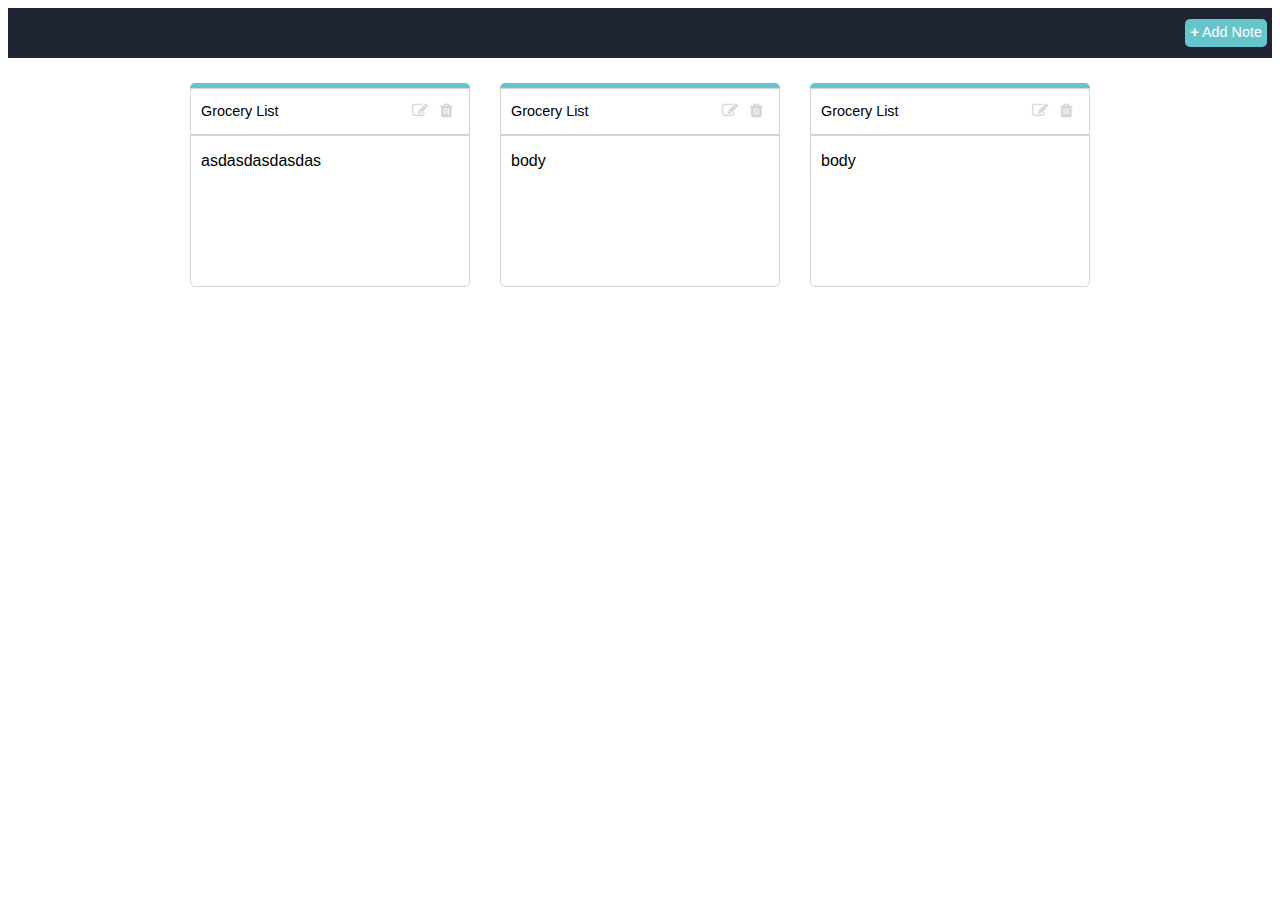
<file: index.html>
<!DOCTYPE html>
<html>
    <head>
        <meta charset="utf-8">
        <meta http-equiv="X-UA-Compatible" content="IE=edge,chrome=1">
        <title></title>
        <meta name="description" content="">
        <meta name="viewport" content="width=device-width, initial-scale=1">
        <link rel="stylesheet" href="https://cdnjs.cloudflare.com/ajax/libs/font-awesome/4.7.0/css/font-awesome.min.css">
        <link rel="stylesheet" href="assets/css/main.css">
    </head>
    <body>
        <header class="site-header">
          <div class="blueBtn newNote">
            <b class="sign">+</b>   Add Note
          </div>
        </header>
        <div class="container">
          <div class="notes">
            <div class="box small-note" id="3">
              <div class="note color"></div>
              <div class="note title">
                  <p id='ptitle'>Grocery List</p>
                  <div class="function">
                    <button class="btn edit"><i class="fa fa-edit"></i></button>
                    <button class="btn trash"><i class="fa fa-trash"></i></button>
                  </div>
              </div>
              <div class="main">
                <div class="note inner">
                     <p>asdasdasdasdas</p>
                </div>
              </div>
            </div>
            <div class="box small-note">
              <div class="note color"></div>
              <div class="note title">
                  <p>Grocery List</p>
                  <div class="function">
                    <button class="btn edit"><i class="fa fa-edit"></i></button>
                    <button class="btn trash"><i class="fa fa-trash"></i></button>
                  </div>
              </div>
              <div class="main">
                <div class="note inner">
                     <p>body</p>
                </div>
              </div>
            </div>
            <div class="box small-note">
              <div class="note color"></div>
              <div class="note title">
                  <p>Grocery List</p>
                  <div class="function">
                    <button class="btn edit"><i class="fa fa-edit"></i></button>
                    <button class="btn trash"><i class="fa fa-trash"></i></button>
                  </div>
              </div>
              <div class="main">
                <div class="note inner">
                     <p>body</p>
                </div>
              </div>
            </div>
        </div>
        <div id="addingPage" class="modal">
          <div class="modal-content">
              <div class="box edit-note">
                <div class="e-color"></div>
                <div class="e-choose-color">
                  <button class="color-btn red"></button>
                  <button class="color-btn green"></button>
                  <button class="color-btn yellow"></button>
                  <button class="color-btn blue"></button>
                </div>
                <div class="e-title">
                    <input type="text" name="title" placeholder="Untitled">
                </div>
                <div class="e-main">
                  <div class="e-inner">
                    <textarea placeholder="Just start typing here..."></textarea>
                  </div>
                </div>
                <footer id='modalFooter'>
                    <button class="m-button cancelBtn">Cancel</button>
                    <button class="m-button blueBtn addNote">Add</button>
                </footer>
              </div>
          </div>
        </div>
        <div id="deleteNote" class="modal">
          <div class="delete-modal-content">
               <div class="box">
               <div class="d-title">
                 <p>Delete Note</p>
               </div>
               <div class="d-main">
                 <p>Are you sure you want to delete this note?</p>
               </div>
                <footer>
                    <button class="d-button cancelBtn">Cancel</button>
                    <button class="d-button blueBtn">Delete</button>
                </footer>
                </div>
              </div>
          </div>
        </div>

        <script src="js/main.js"></script>
    </body>
</html>
</file>
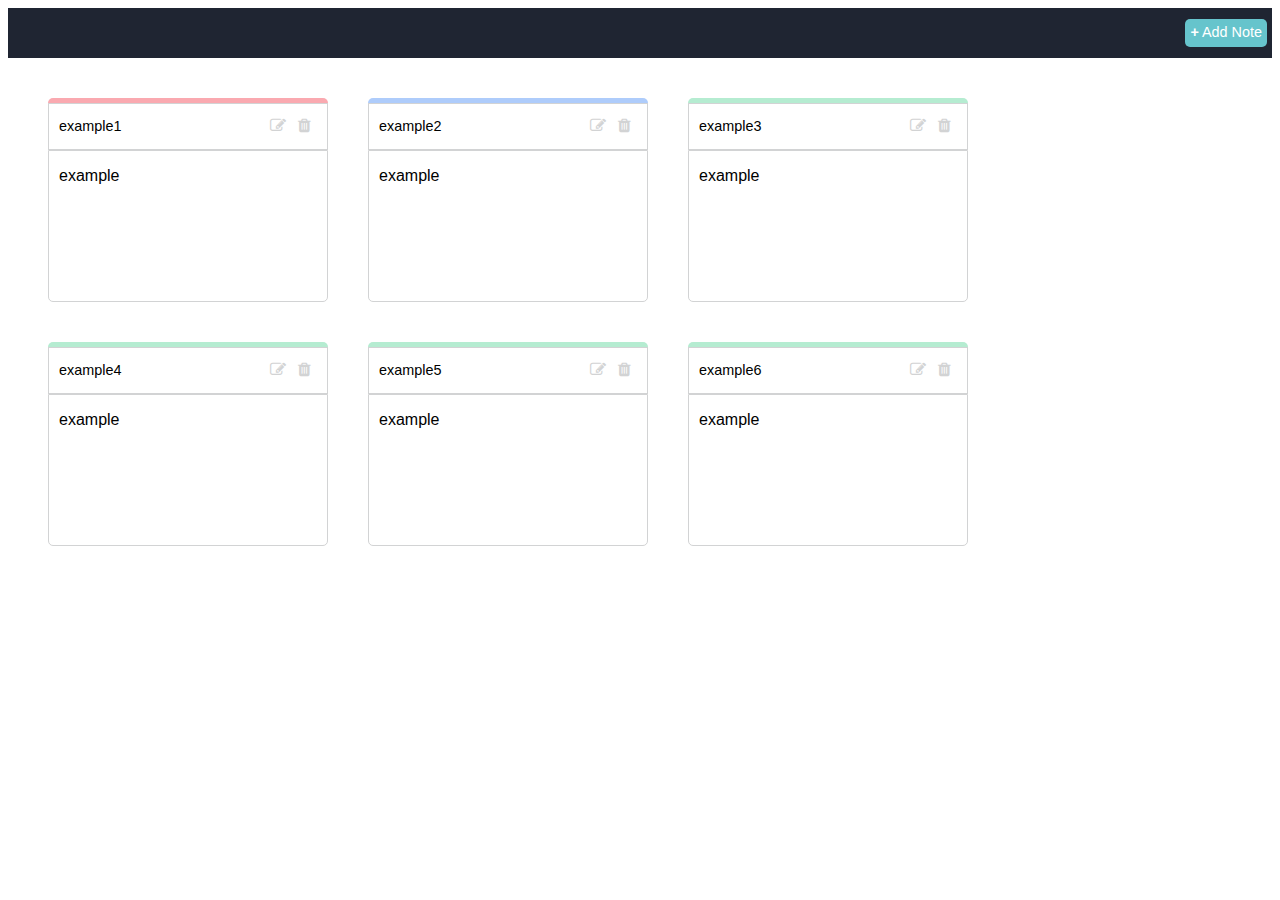
<file: upload/index.html>
<!DOCTYPE html>
<html>
    <head>
        <meta charset="utf-8">
        <meta http-equiv="X-UA-Compatible" content="IE=edge,chrome=1">
        <title></title>
        <meta name="description" content="">
        <meta name="viewport" content="width=device-width, initial-scale=1">
        <link rel="stylesheet" href="https://cdnjs.cloudflare.com/ajax/libs/font-awesome/4.7.0/css/font-awesome.min.css">
        <link rel="stylesheet" href="assets/css/main.css">
    </head>
    <body>
        <header class="site-header">
          <div class="blueBtn newNote">
            <b class="sign">+</b>   Add Note
          </div>
        </header>
        <div class="container">
          <div class="notes"></div>
        <div id="addingPage" class="modal">
          <div class="modal-content">
              <div class="box edit-note">
                <div class="e-color"></div>
                <div class="e-choose-color">
                  <button class="color-btn red"></button>
                  <button class="color-btn green"></button>
                  <button class="color-btn yellow"></button>
                  <button class="color-btn blue"></button>
                </div>
                <div class="e-title">
                    <input type="text" name="title" placeholder="Untitled">
                </div>
                <div class="e-main">
                  <div class="e-inner">
                    <textarea placeholder="Just start typing here..."></textarea>
                  </div>
                </div>
                <footer id='modalFooter'>
                    <button class="m-button cancelBtn">Cancel</button>
                    <button class="m-button blueBtn addNote">Add</button>
                </footer>
              </div>
          </div>
        </div>
        <div id="deleteNote" class="modal">
          <div class="delete-modal-content">
               <div class="box">
               <div class="d-title">
                 <p>Delete Note</p>
               </div>
               <div class="d-main">
                 <p>Are you sure you want to delete this note?</p>
               </div>
                <footer>
                    <button class="d-button cancelBtn">Cancel</button>
                    <button class="d-button blueBtn">Delete</button>
                </footer>
                </div>
              </div>
          </div>
        </div>
        <script src="js/dummyData.js"></script>
        <script src="js/helper.js"></script>
        <script src="js/smallNoteTemplate.js"></script>
        <script src="js/main.js"></script>
    </body>
</html>
</file>
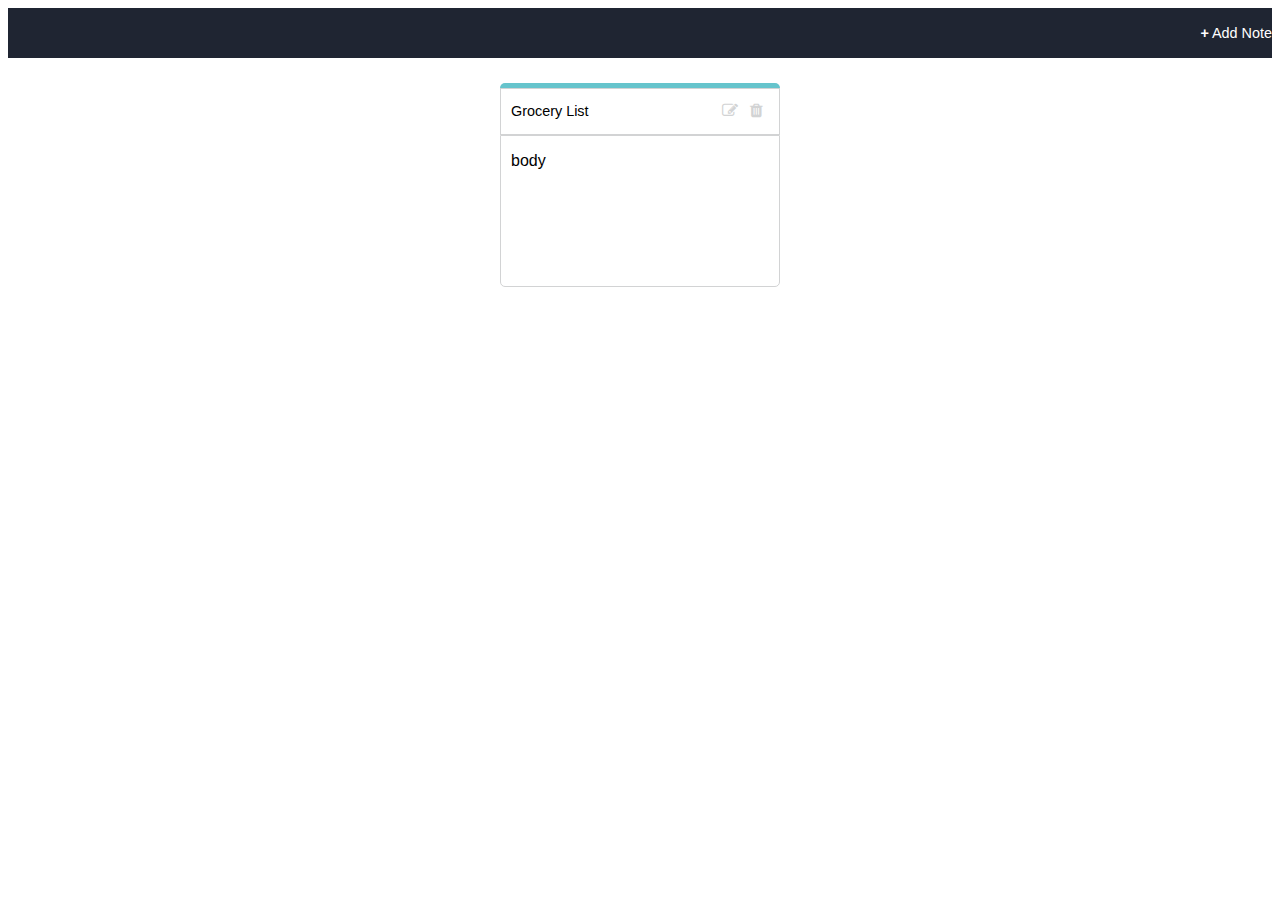
<file: temp.html>
<!DOCTYPE html>
<html>
    <head>
        <meta charset="utf-8">
        <meta http-equiv="X-UA-Compatible" content="IE=edge,chrome=1">
        <title></title>
        <meta name="description" content="">
        <meta name="viewport" content="width=device-width, initial-scale=1">
        <link rel="stylesheet" href="https://cdnjs.cloudflare.com/ajax/libs/font-awesome/4.7.0/css/font-awesome.min.css">
        <link rel="stylesheet" href="assets/css/main.css">
    </head>
    <body>
        <header class="site-header">
          <div class="add">
            <b class="sign">+</b>   Add Note
          </div>
        </header>
        <div class="container">
          <div class="notes">
            <div class="box small-note">
              <div class="note color"></div>
              <div class="note title">
                  <p>Grocery List</p>
                  <div class="function">
                    <button class="btn edit"><i class="fa fa-edit"></i></button>
                    <button class="btn trash"><i class="fa fa-trash"></i></button>
                  </div>
              </div>
              <div class="main">
                <div class="note inner">
                     <p>body</p>
                </div>
              </div>
            </div>
        </div>
        <div id="addingPage" class="modal">
          <div class="modal-content">
              <div class="box edit-note">
                <div class="e-color"></div>
                <div class="e-choose-color">
                  <button class="color-btn red selected"></button>
                  <button class="color-btn green"></button>
                  <button class="color-btn yellow"></button>
                  <button class="color-btn blue"></button>
                </div>
                <div class="e-title">
                    <input type="text" name="title" placeholder="Untitled">
                </div>
                <div class="e-main">
                  <div class="e-inner">
                    <textarea placeholder="Describe yourself here..."></textarea>
                  </div>
                </div>
                <footer>
                    <button class="m-button">Cancel</button>
                    <button class="m-button">Add</button>
                </footer>
              </div>
          </div>
        </div>
        <div id="deleteNote" class="modal">
          <div class="delete-modal-content">
               <div class="box">
               <div class="d-title">
                 <p>Delete Note</p>
               </div>
               <div class="d-main">
                 <p>Are you sure you want to delete this note?</p>
               </div>
                <footer>
                    <button class="m-button">Cancel</button>
                    <button class="m-button">Add</button>
                </footer>
                </div>
              </div>
          </div>
        </div>

        <script src="js/main.js"></script>
    </body>
</html>
</file>
<file: assets/css/main.css>
/* write your style definitions here or create css files and include them here */
body {
  font-family: sans-serif;
}

/* header */
.site-header {
  display: flex;
  justify-content: flex-end;
  align-items: center;
  font-size: 0.9rem;
  background: #1f2532;
  color: #ffffff;
  width: 100%;
  height: 50px;
}

.function {
  display: flex;
  align-self: center;
  order: 2;
}

.blueBtn {
  background: #66c4cc;
  color: #ffffff;
  margin: 5px;
  padding: 5px;
  border-radius: 5px;
  cursor: pointer;
  width: 100px;
}

.blueBtn.changed {
  background: #66c4cc;
}
.cancelBtn {
  background: #d2d3d4;
  color: #ffffff;
  margin: 5px;
  padding: 5px;
  border-radius: 5px;
  cursor: pointer;
  width: 100px;
}

.newNote {
  height: 35%;
  width: auto;
}

/* button */
.btn {
  background-color: #ffffff;
  border: none;
  color: #d2d3d4;
  font-size: 16px;
  cursor: pointer;
}

.btn :hover {
  color: #66c4cc;
}

/*Notes*/
.container {
  margin: 10px;
}

.notes {
  display: flex;
  flex-direction: row;
  flex-wrap: wrap;
  justify-content: center;
}

.box {
  display: flex;
  flex-direction: column;
  color: black;
}
/************************/
/* Note Grid */
/************************/

.small-note {
  width: 280px;
  height: 280px;
  padding: 10px;
  margin: 5px;
}

.note {
  display: flex;
  justify-content: space-between;
  padding-left: 10px;
  padding-right: 10px;
}

.color {
  border-radius: 5px 5px 0px 0px;
  height: 5px;
  background: #66c4cc;
}

.title {
  display: flex;
  border: 1px solid #d2d3d4;
  flex-wrap: nowrap;
  align-content: flex-end;
  font-size: 0.9rem;
  background: #ffffff;
}

.main {
  border: 1px solid #d2d3d4;
  height: 150px;
  background: #ffffff;
  overflow: scroll;
  border-radius: 0px 0px 5px 5px;
}

.inner {
  height: 100%;
  padding-left: 10px;
}

/************************/
/* The Add page modal */
/************************/

/* The Modal (background) */
.modal {
  display: none; /* Hidden by default */
  position: fixed; /* Stay in place */
  z-index: 1; /* Sit on top */
  padding-top: 100px; /* Location of the box */
  left: 0;
  top: 0;
  width: 100%; /* Full width */
  height: 100%; /* Full height */
  overflow: auto; /* Enable scroll if needed */
  background-color: rgb(0, 0, 0); /* Fallback color */
  background-color: rgba(0, 0, 0, 0.4); /* Black w/ opacity */
}

/* Modal Content */
.modal-content {
  border-radius: 5px;
  margin: auto;
  padding: 20px;
  border: 1px solid #888;
  width: 80%;
  height: 80%;
}

/************************/
/* Note Edit Mode */
/************************/
.edit-note {
  padding: 10px 30px 10px 30px;
  height: 100%;
}

.e-color {
  border-radius: 5px 5px 0px 0px;
  height: 10px;
  background: #66c4cc;
}

.e-choose-color {
  padding: inherit;
  /* border: 1px solid #d2d3d4; */
  background: #ffffff;
  display: flex;
}

.color-btn {
  border: 1px solid #d2d3d4;
  margin: 5px;
  width: 20px;
  height: 20px;
  border-radius: 2px;
  cursor: pointer;
}

.selected {
  border: 2px solid #66c4cc;
}
.e-title {
  background: #ffffff;
  padding: inherit;
}
.e-main {
  background: #ffffff;
  padding: inherit;
  height: 60%;
  border-radius: 0px 0px 0px 0px;
}
.e-inner {
  height: 100%;
}

input[type='text'] {
  text-align: left;
  font-size: 15px;
  font-style: italic;
  width: 100%;
  height: 100%;
  border: none;
  -webkit-box-sizing: border-box; // Safari/Chrome, other WebKit
  -moz-box-sizing: border-box; // Firefox, other Gecko
  box-sizing: border-box; // Opera/IE 8+
}

textarea {
  color: black;
  width: 100%;
  height: 100%;
  border: none;
  -webkit-box-sizing: border-box; // Safari/Chrome, other WebKit
  -moz-box-sizing: border-box; // Firefox, other Gecko
  box-sizing: border-box; // Opera/IE 8+
}

footer {
  padding: 20px;
  background: #fafafa;
  display: flex;
  justify-content: space-between;
  border-radius: 0px 0px 5px 5px;
}

.save {
  background: #b0dfe3;
}

.red {
  background: #faa9b0;
}
.green {
  background: #b5ecd1;
}
.yellow {
  background: #fbdbae;
}
.blue {
  background: #aeccfb;
}

/*********************************/
/* The Delete comfirmation modal */
/*********************************/

/* Modal Content */
.delete-modal-content {
  border-radius: 5px;
  margin: auto;
  border: 1px solid #888;
  width: 300px;
  height: 250px;
}

.d-title {
  padding-left: 30px;
  border-radius: 5px 5px 0px 0px;
  background: #ffffff;
}

.d-main {
  font-size: 12px;
  padding-left: 30px;
  background: #ffffff;
}
</file>
<file: upload/assets/css/main.css>
/* write your style definitions here or create css files and include them here */
body {
  font-family: sans-serif;
}

/* header */
.site-header {
  padding: none;
  margin: none;
  display: flex;
  justify-content: flex-end;
  align-items: center;
  font-size: 0.9rem;
  background: #1f2532;
  color: #ffffff;
  width: 100%;
  height: 50px;
}

.function {
  display: flex;
  align-self: center;
  order: 2;
}

.blueBtn {
  background: #66c4cc;
  color: #ffffff;
  margin: 5px;
  padding: 5px;
  border-radius: 5px;
  cursor: pointer;
  width: 100px;
}

.blueBtn.changed {
  background: #66c4cc;
}
.cancelBtn {
  background: #d2d3d4;
  color: #ffffff;
  margin: 5px;
  padding: 5px;
  border-radius: 5px;
  cursor: pointer;
  width: 100px;
}

.newNote {
  height: 35%;
  width: auto;
}

/* button */
.btn {
  background-color: #ffffff;
  border: none;
  color: #d2d3d4;
  font-size: 16px;
  cursor: pointer;
}

.btn :hover {
  color: #66c4cc;
}

/*Notes*/
.container {
  /* border: 1px solid #d2d3d4; */
  max-width: 1800px;
  margin: 10px;
  padding: 10px;
}

.notes {
  display: flex;
  flex-direction: row;
  flex-wrap: wrap;
  /* justify-content: space-between;
  align-items: flex-start; */
}

.box {
  display: flex;
  flex-direction: column;
  color: black;
}
/************************/
/* Note Grid */
/************************/

.small-note {
  width: 280px;
  margin: 20px;
}

.note {
  display: flex;
  justify-content: space-between;

  padding-left: 10px;
  padding-right: 10px;
}

.color {
  border-radius: 5px 5px 0px 0px;
  height: 5px;
  background: #66c4cc;
}

.title {
  display: flex;
  border: 1px solid #d2d3d4;
  flex-wrap: nowrap;
  align-content: flex-end;
  font-size: 0.9rem;
  background: #ffffff;
}

.main {
  border: 1px solid #d2d3d4;
  height: 150px;
  background: #ffffff;
  overflow: scroll;
  border-radius: 0px 0px 5px 5px;
}

.inner {
  height: 100%;
  padding-left: 10px;
}

/************************/
/* The Add page modal */
/************************/

/* The Modal (background) */
.modal {
  display: none; /* Hidden by default */
  position: fixed; /* Stay in place */
  z-index: 1; /* Sit on top */
  padding-top: 100px; /* Location of the box */
  left: 0;
  top: 0;
  width: 100%; /* Full width */
  height: 100%; /* Full height */
  overflow: auto; /* Enable scroll if needed */
  background-color: rgb(0, 0, 0); /* Fallback color */
  background-color: rgba(0, 0, 0, 0.4); /* Black w/ opacity */
}

/* Modal Content */
.modal-content {
  /* border-radius: 5px; */
  margin: auto;
  padding: 20px;
  /* border: 1px solid #888; */
  width: 80%;
  height: 80%;
}

/************************/
/* Note Edit Mode */
/************************/
.edit-note {
  padding: 10px 30px 10px 30px;
  height: 100%;
}

.e-color {
  border-radius: 5px 5px 0px 0px;
  height: 10px;
  background: #66c4cc;
}

.e-choose-color {
  padding: inherit;
  /* border: 1px solid #d2d3d4; */
  background: #ffffff;
  display: flex;
}

.color-btn {
  border: 1px solid #d2d3d4;
  margin: 5px;
  width: 20px;
  height: 20px;
  border-radius: 2px;
  cursor: pointer;
}

.selected {
  border: 2px solid #66c4cc;
}
.e-title {
  background: #ffffff;
  padding: inherit;
}
.e-main {
  background: #ffffff;
  padding: inherit;
  height: 60%;
  border-radius: 0px 0px 0px 0px;
}
.e-inner {
  height: 100%;
}

input[type='text'] {
  text-align: left;
  font-size: 15px;
  font-style: italic;
  width: 100%;
  height: 100%;
  border: none;
  -webkit-box-sizing: border-box; // Safari/Chrome, other WebKit
  -moz-box-sizing: border-box; // Firefox, other Gecko
  box-sizing: border-box; // Opera/IE 8+
}

textarea {
  color: black;
  width: 100%;
  height: 100%;
  border: none;
  -webkit-box-sizing: border-box; // Safari/Chrome, other WebKit
  -moz-box-sizing: border-box; // Firefox, other Gecko
  box-sizing: border-box; // Opera/IE 8+
}

footer {
  padding: 20px;
  background: #fafafa;
  display: flex;
  justify-content: space-between;
  border-radius: 0px 0px 5px 5px;
}

.save {
  background: #b0dfe3;
}

.red {
  background: #faa9b0;
}
.green {
  background: #b5ecd1;
}
.yellow {
  background: #fbdbae;
}
.blue {
  background: #aeccfb;
}

/*********************************/
/* The Delete comfirmation modal */
/*********************************/

/* Modal Content */
.delete-modal-content {
  border-radius: 5px;
  margin: auto;
  border: 1px solid #888;
  width: 300px;
  height: 250px;
}

.d-title {
  padding-left: 30px;
  border-radius: 5px 5px 0px 0px;
  background: #ffffff;
}

.d-main {
  font-size: 12px;
  padding-left: 30px;
  background: #ffffff;
}
</file>
